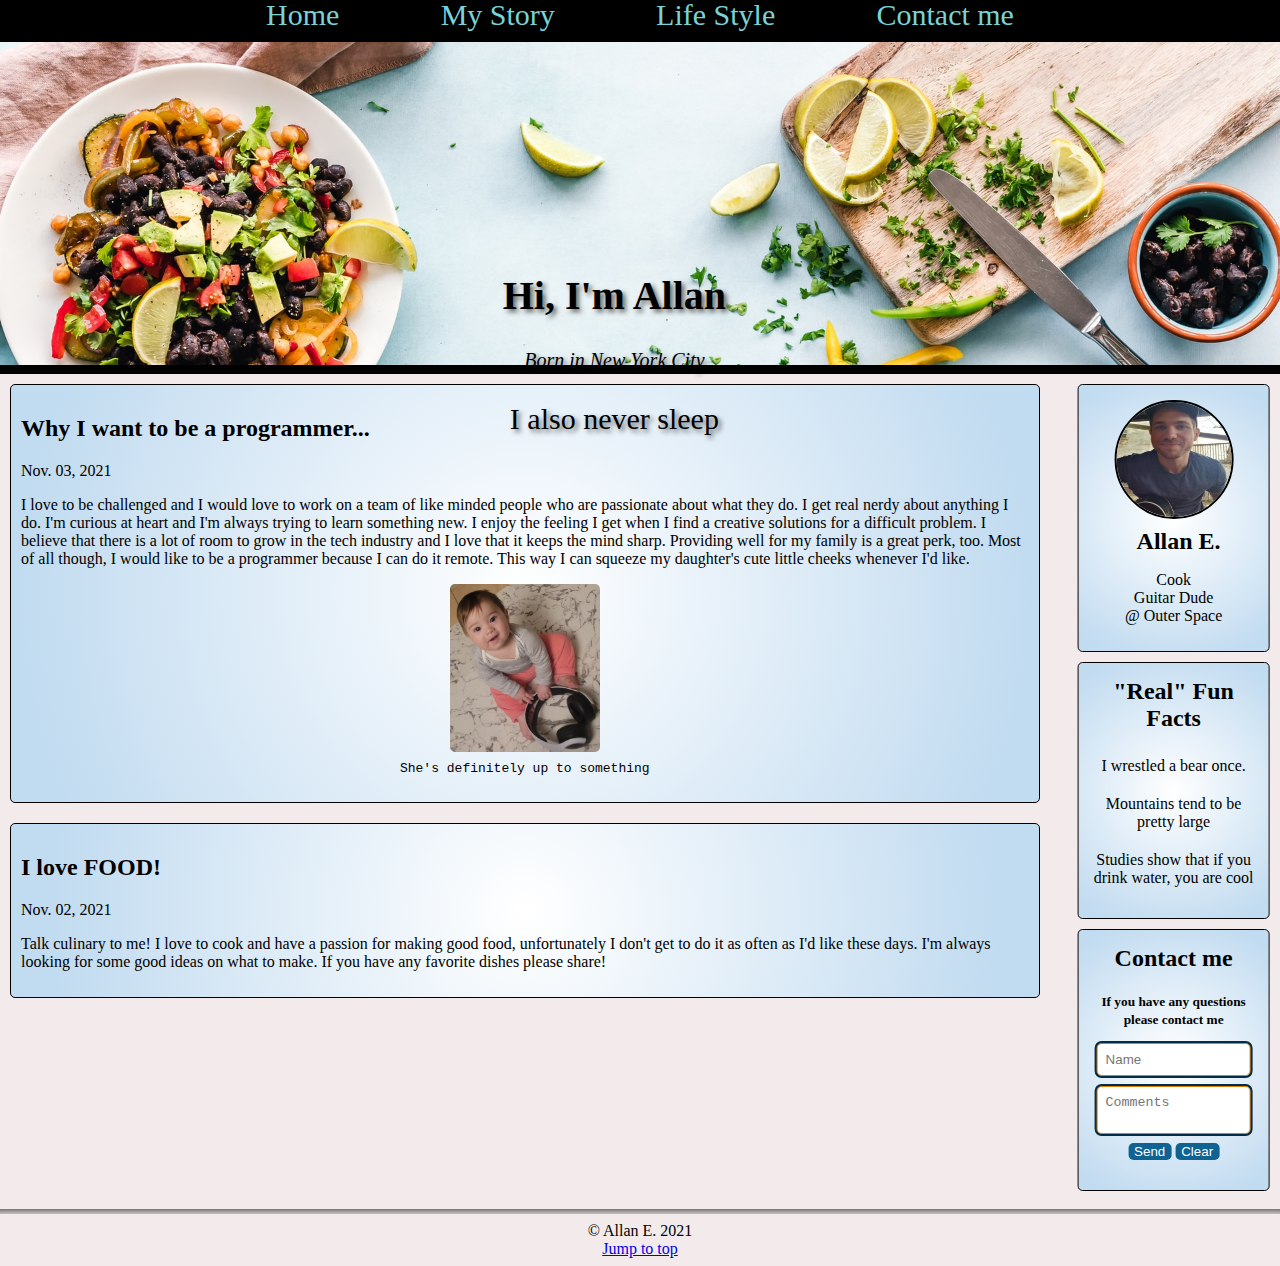
<file: portfolio page/index.html>
<!-- @format -->

<!DOCTYPE html>
<html lang="en">
  <head>
    <meta charset="UTF-8" />
    <meta http-equiv="X-UA-Compatible" content="IE=edge" />
    <meta name="viewport" content="width=device-width, initial-scale=1.0" />
    <title>My Portfolio</title>
    <link rel="stylesheet" href="css/styles.css" />
  </head>
  <body>
    <header>
      <nav id="nav">
        <ul>
          <li><a href="index.html">Home</a></li>
          <li><a href="background/background.html">My Story</a></li>
          <li><a href="lifestyle/lifestyle.html">Life Style</a></li>
          <li><a href="mailto: adowen88@gmail.com">Contact me</a></li>
          <div class="hero-image">
            <div class="hero-text">
              <h1>Hi, I'm Allan</h1>
              <p id="hero-quote">Born in New York City</p>
              <p style="font-size: 30px">I also never sleep</p>
            </div>
          </div>
        </ul>
      </nav>
    </header>
    <main>
      <div id="main">
        <article class="main-articles">
          <h2>Why I want to be a programmer...</h2>
          <time datetime="2021-08-03" pubdate>Nov. 03, 2021</time>
          <p>
            I love to be challenged and I would love to work on a team of like
            minded people who are passionate about what they do. I get real
            nerdy about anything I do. I'm curious at heart and I'm always
            trying to learn something new. I enjoy the feeling I get when I find
            a creative solutions for a difficult problem. I believe that there
            is a lot of room to grow in the tech industry and I love that it
            keeps the mind sharp. Providing well for my family is a great perk,
            too. Most of all though, I would like to be a programmer because I
            can do it remote. This way I can squeeze my daughter's cute little
            cheeks whenever I'd like.
          </p>
          <figure id="daughter-image">
            <img
              src="images/ariela.jpg"
              alt="baby smiling and holding headphones"
            />
            <figcaption>She's definitely up to something</figcaption>
          </figure>
        </article>
        <article class="main-articles">
          <h2>I love FOOD!</h2>
          <time datetime="2021-08-02" pubdate>Nov. 02, 2021</time>
          <p>
            Talk culinary to me! I love to cook and have a passion for making
            good food, unfortunately I don't get to do it as often as I'd like
            these days. I'm always looking for some good ideas on what to make.
            If you have any favorite dishes please share!
          </p>
        </article>
      </div>
      <div id="side">
        <article class="side-articles" id="profile">
          <img
            id="profile_image"
            src="images/profile_photo.jpg"
            alt="A profile picture of myself smiling"
          />
          <h2>Allan E.</h2>
          <ul>
            <li>Cook</li>
            <li>Guitar Dude</li>
            <li>@ Outer Space</li>
          </ul>
        </article>
        <article class="side-articles" id="fun-facts">
          <h2>"Real" Fun Facts</h2>
          <ul>
            <li>I wrestled a bear once.</li>
            <li>Mountains tend to be pretty large</li>
            <li>Studies show that if you drink water, you are cool</li>
          </ul>
        </article>
        <article class="side-articles">
          <form action="mailto:adowen88@gmail.com" method="POST">
            <h2>Contact me</h2>
            <strong
              ><small
                >If you have any questions please contact me</small
              ></strong
            >
            <div class="form-group">
              <input type="text" placeholder="Name" />
            </div>
            <div>
              <textarea placeholder="Comments"></textarea>
            </div>
            <div>
              <button type="submit">Send</button>
              <button type="reset">Clear</button>
            </div>
          </form>
        </article>
      </div>
    </main>
    <footer>
      <hr />
      <div>&copy; Allan E. 2021</div>
      <div><a href="#">Jump to top</a></div>
    </footer>
  </body>
</html>
</file>
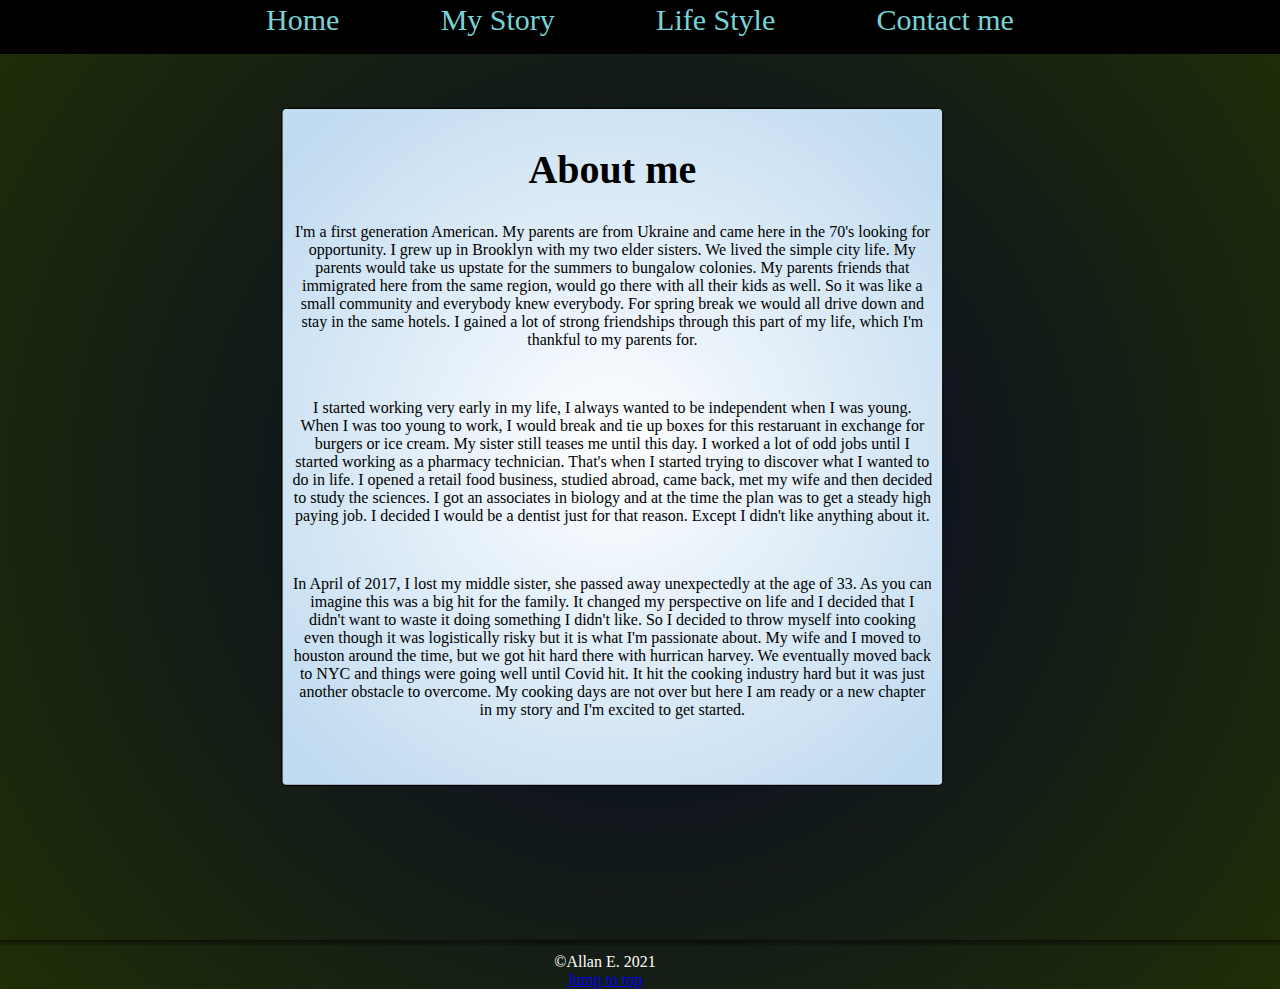
<file: portfolio page/background/background.html>
<!-- @format -->

<!DOCTYPE html>
<html lang="en">
  <head>
    <meta charset="UTF-8" />
    <meta http-equiv="X-UA-Compatible" content="IE=edge" />
    <meta name="viewport" content="width=device-width, initial-scale=1.0" />
    <title>My Story</title>
    <link rel="stylesheet" href="../css/styles.css" />
    <style>
      body {
        background: rgb(6, 6, 42);
        background: radial-gradient(
          circle,
          rgba(6, 6, 42, 1) 0%,
          rgba(31, 46, 6, 1) 100%
        );
      }
      nav ul {
        height: 45px;
        padding-top: 10px;
      }
      .main-articles {
        width: 50%;
        max-height: 100%;
        text-align: center;
        transform: translate(42.5%, 5%);
        margin-bottom: 180px;
        padding-bottom: 50px;
      }
      .side-footer {
        color: white;
        padding-right: 70px;
      }
    </style>
  </head>
  <body>
    <header>
      <nav id="nav">
        <ul>
          <li><a href="/index.html">Home</a></li>
          <li><a href="background.html">My Story</a></li>
          <li><a href="../lifestyle/lifestyle.html">Life Style</a></li>
          <li><a href="mailto: adowen88@gmail.com">Contact me</a></li>
        </ul>
      </nav>
    </header>
    <main>
      <article class="main-articles">
        <h1>About me</h1>
        <p>
          I'm a first generation American. My parents are from Ukraine and came
          here in the 70's looking for opportunity. I grew up in Brooklyn with
          my two elder sisters. We lived the simple city life. My parents would
          take us upstate for the summers to bungalow colonies. My parents
          friends that immigrated here from the same region, would go there with
          all their kids as well. So it was like a small community and everybody
          knew everybody. For spring break we would all drive down and stay in
          the same hotels. I gained a lot of strong friendships through this
          part of my life, which I'm thankful to my parents for.
        </p>
        <br />
        <p>
          I started working very early in my life, I always wanted to be
          independent when I was young. When I was too young to work, I would
          break and tie up boxes for this restaruant in exchange for burgers or
          ice cream. My sister still teases me until this day. I worked a lot of
          odd jobs until I started working as a pharmacy technician. That's when
          I started trying to discover what I wanted to do in life. I opened a
          retail food business, studied abroad, came back, met my wife and then
          decided to study the sciences. I got an associates in biology and at
          the time the plan was to get a steady high paying job. I decided I
          would be a dentist just for that reason. Except I didn't like anything
          about it.
        </p>
        <br />
        <p>
          In April of 2017, I lost my middle sister, she passed away
          unexpectedly at the age of 33. As you can imagine this was a big hit
          for the family. It changed my perspective on life and I decided that I
          didn't want to waste it doing something I didn't like. So I decided to
          throw myself into cooking even though it was logistically risky but it
          is what I'm passionate about. My wife and I moved to houston around
          the time, but we got hit hard there with hurrican harvey. We
          eventually moved back to NYC and things were going well until Covid
          hit. It hit the cooking industry hard but it was just another obstacle
          to overcome. My cooking days are not over but here I am ready or a new
          chapter in my story and I'm excited to get started.
        </p>
      </article>
    </main>
    <footer>
      <hr />
      <div class="side-footer">&copy;Allan E. 2021</div>
      <div class="side-footer"><a href="#">Jump to top</a></div>
    </footer>
  </body>
</html>
</file>
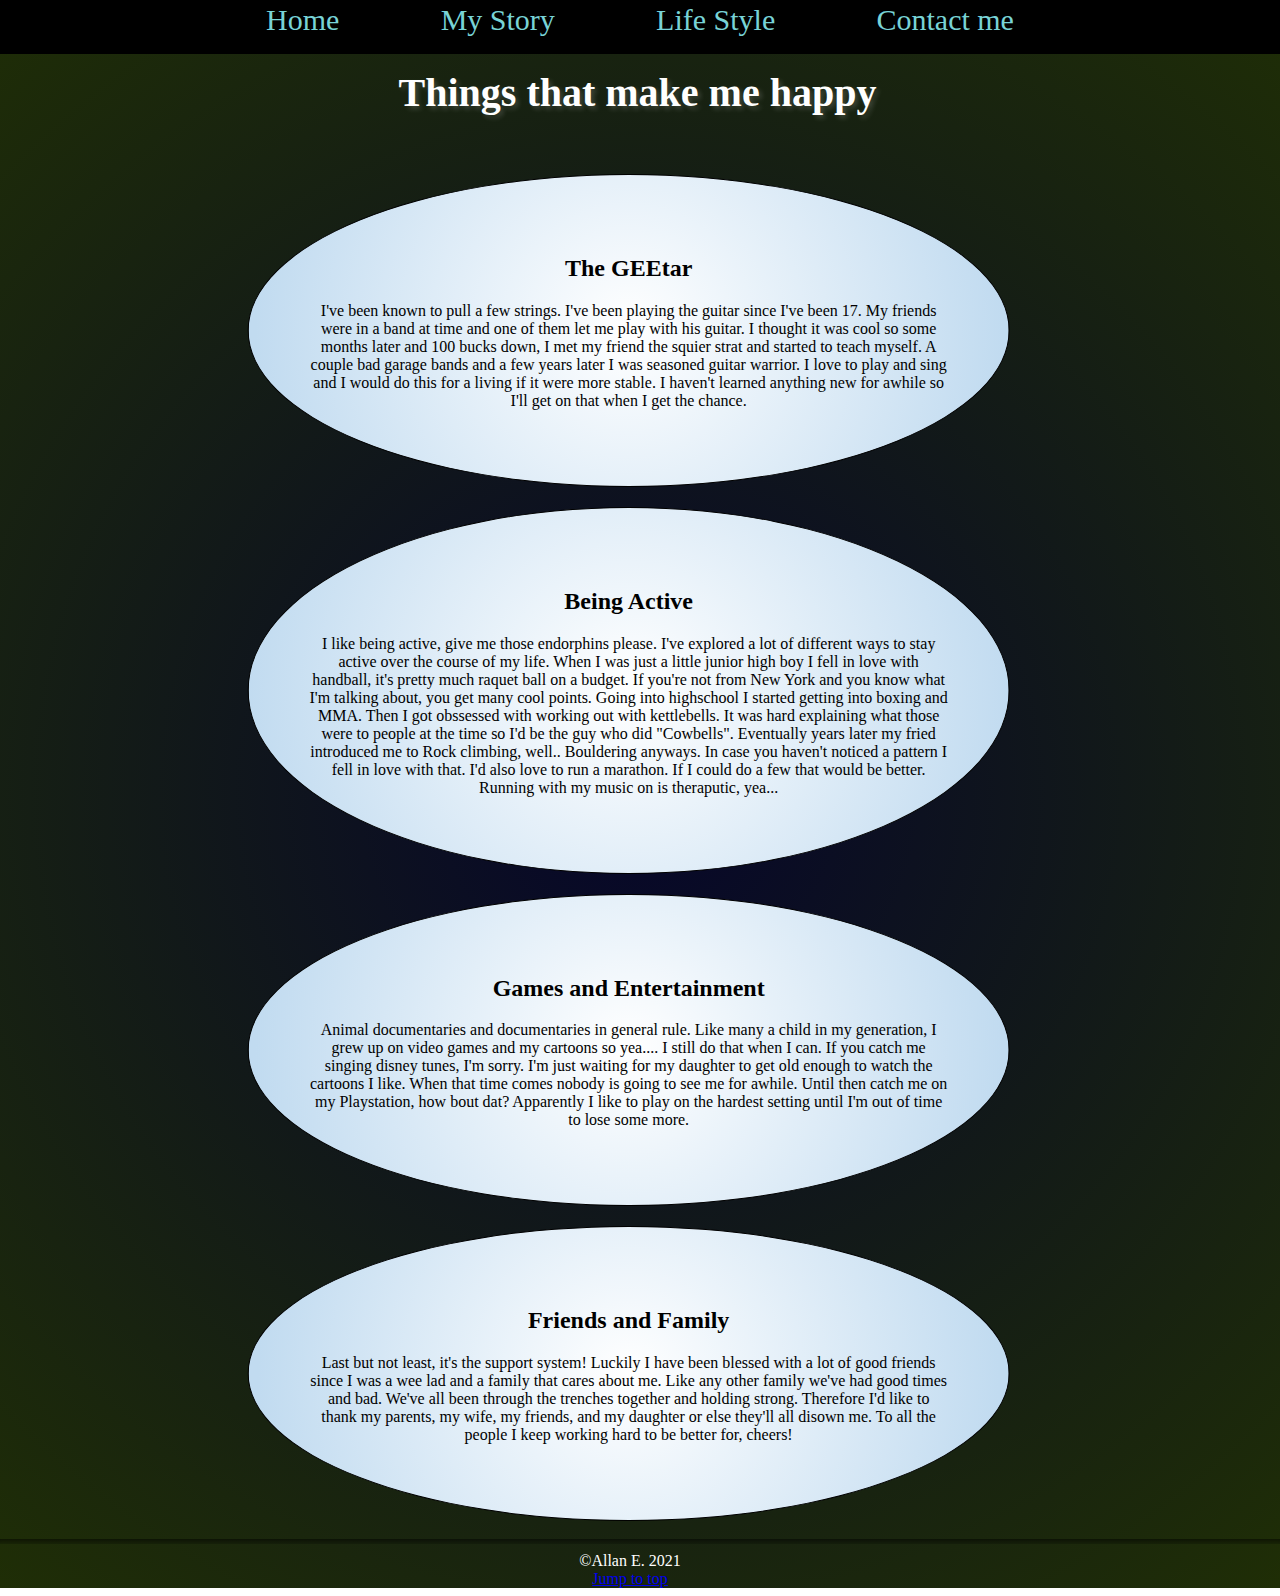
<file: portfolio page/lifestyle/lifestyle.html>
<!-- @format -->

<!DOCTYPE html>
<html lang="en">
  <head>
    <meta charset="UTF-8" />
    <meta http-equiv="X-UA-Compatible" content="IE=edge" />
    <meta name="viewport" content="width=device-width, initial-scale=1.0" />
    <title>My Lifestyle</title>
    <link rel="stylesheet" href="../css/styles.css" />
    <style>
      body {
        font-family: cursive;
        background: rgb(6, 6, 42);
        background: radial-gradient(
          circle,
          rgba(6, 6, 42, 1) 0%,
          rgba(31, 46, 6, 1) 100%
        );
      }
      nav ul {
        height: 45px;
        padding-top: 10px;
      }
      #page-title {
        text-align: center;
        height: 100px;
        padding-right: 5px;
      }
      h1 {
        margin: 0px;
        padding-top: 15px;
        color: white;
        text-shadow: 3px 3px 5px rgba(221, 219, 219, 0.2);
      }
      .main-articles {
        text-align: center;
        width: 50%;
        border-radius: 100%;
        padding: 60px;
        transform: translate(32.5%);
      }
      .side-footer {
        color: white;
        padding-right: 20px;
      }
    </style>
  </head>
  <body>
    <header>
      <nav id="nav">
        <ul>
          <li><a href="/index.html">Home</a></li>
          <li><a href="../background/background.html">My Story</a></li>
          <li><a href="lifestyle.html">Life Style</a></li>
          <li><a href="mailto: adowen88@gmail.com">Contact me</a></li>
        </ul>
      </nav>
      <div id="page-title">
        <h1>Things that make me happy</h1>
      </div>
    </header>
    <main>
      <div>
        <article class="main-articles">
          <h2>The GEEtar</h2>
          <p>
            I've been known to pull a few strings. I've been playing the guitar
            since I've been 17. My friends were in a band at time and one of
            them let me play with his guitar. I thought it was cool so some
            months later and 100 bucks down, I met my friend the squier strat
            and started to teach myself. A couple bad garage bands and a few
            years later I was seasoned guitar warrior. I love to play and sing
            and I would do this for a living if it were more stable. I haven't
            learned anything new for awhile so I'll get on that when I get the
            chance.
          </p>
        </article>
        <article class="main-articles">
          <h2>Being Active</h2>
          <p>
            I like being active, give me those endorphins please. I've explored
            a lot of different ways to stay active over the course of my life.
            When I was just a little junior high boy I fell in love with
            handball, it's pretty much raquet ball on a budget. If you're not
            from New York and you know what I'm talking about, you get many cool
            points. Going into highschool I started getting into boxing and MMA.
            Then I got obssessed with working out with kettlebells. It was hard
            explaining what those were to people at the time so I'd be the guy
            who did "Cowbells". Eventually years later my fried introduced me to
            Rock climbing, well.. Bouldering anyways. In case you haven't
            noticed a pattern I fell in love with that. I'd also love to run a
            marathon. If I could do a few that would be better. Running with my
            music on is theraputic, yea...
          </p>
        </article>
        <article class="main-articles">
          <h2>Games and Entertainment</h2>
          <p>
            Animal documentaries and documentaries in general rule. Like many a
            child in my generation, I grew up on video games and my cartoons so
            yea.... I still do that when I can. If you catch me singing disney
            tunes, I'm sorry. I'm just waiting for my daughter to get old enough
            to watch the cartoons I like. When that time comes nobody is going
            to see me for awhile. Until then catch me on my Playstation, how
            bout dat? Apparently I like to play on the hardest setting until I'm
            out of time to lose some more.
          </p>
        </article>
        <article class="main-articles">
          <h2>Friends and Family</h2>
          <p>
            Last but not least, it's the support system! Luckily I have been
            blessed with a lot of good friends since I was a wee lad and a
            family that cares about me. Like any other family we've had good
            times and bad. We've all been through the trenches together and
            holding strong. Therefore I'd like to thank my parents, my wife, my
            friends, and my daughter or else they'll all disown me. To all the
            people I keep working hard to be better for, cheers!
          </p>
        </article>
      </div>
    </main>
    <footer>
      <hr />
      <div class="side-footer">&copy;Allan E. 2021</div>
      <div class="side-footer"><a href="#">Jump to top</a></div>
    </footer>
  </body>
</html>
</file>
<file: portfolio page/css/styles.css>
/** @format */

body {
  background-color: rgb(243, 235, 235);
  height: 100%;
  margin: 0;
  overflow: auto;
  font-family: cursive;
}

nav ul {
  text-align: center;
  margin-right: -5px;
  font-size: 5px;
  background: black;
  margin: 0;
  list-style-type: none;
  width: 100%;
  height: 370px;
  padding: 5px;
  border: 1px solid black;
}

nav li {
  display: inline;
  margin: 50px;
  text-decoration: bold;
}

nav a {
  color: rgb(120, 211, 214);
  text-decoration: none;
  font-size: 30px;
}

nav {
  margin-top: -8px;
  margin-right: 4px;
  margin-left: -8px;
}
nav a:hover,
a:focus {
  color: orange;
}

.hero-image {
  background-image: url(../images/cooking_medium.jpg);
  background-repeat: no-repeat;
  background-size: cover;
  height: 323px;
  margin-left: 2px;
  margin-right: 2px;
  margin-top: 10px;
}

.hero-text {
  color: black;
  text-align: center;
  position: absolute;
  top: 39.5%;
  left: 48%;
  transform: translate(-50%, -50%);
  text-shadow: 3px 3px 5px rgba(0, 0, 0, 0.6);
}

h1 {
  font-size: 40px;
  font-style: normal;
  margin-bottom: 20px;
  padding-bottom: 10px;
}

#hero-quote {
  font-size: 20px;
  font-style: italic;
}

#main {
  width: 82%;
  float: left;
  height: 100%;
  padding-left: 10px;
  margin-top: -10px;
  overflow: auto;
}

.main-articles {
  overflow: auto;
  margin-left: 0px;
  margin-top: 20px;
  margin-right: 20px;
}

main {
  overflow: auto;
}

figure img {
  width: 150px;
  border-radius: 5px;
  text-align: center;
}
figure {
  text-align: center;
}
figcaption {
  font-family: monospace;
  padding-top: 5px;
}

#side {
  width: 15%;
  height: 100%;
  float: right;
  margin-top: 10px;
  margin-right: 20px;
}

.side-articles {
  text-align: center;
  transform: translate(5%);
}

.side-articles h2 {
  margin-top: 5px;
}

.side-articles ul {
  list-style-type: none;
  padding-left: 0px;
}

.main-articles,
.side-articles {
  border-radius: 5px;
  margin-bottom: 10px;
  border: 1px solid black;
  padding: 10px;
  background: radial-gradient(
    circle,
    rgba(255, 255, 255, 1) 0%,
    rgb(193, 219, 240) 91%
  );
}

#profile_image {
  border-radius: 100%;
  width: 115px;
  height: 115px;
  border: 2px solid black;
  margin-bottom: 5px;
  margin-top: 5px;
}

#profile {
  text-align: center;
  margin-bottom: 10px;
  text-align: center;
}

#profile-details {
  text-align: center;
  margin-bottom: 10px;
}

#profile h2 {
  display: inline;
  margin-left: 10px;
}

#fun-facts li {
  padding: 5px;
  margin-bottom: 10px;
}

input[type="text"],
textarea {
  border: 1px solid rgb(226, 125, 9);
  border-radius: 5px;
  padding: 0.5rem 0.5rem;
  box-shadow: 0 0 0 2px rgb(1, 45, 73);
  transition: border-color 0.2, box-shadow 0.2s;
}

input[type="text"]:focus,
input[type="text"]:hover,
textarea:hover,
textarea :focus {
  border-color: rgb(22, 153, 235);
}

textarea {
  resize: none;
}

button {
  background: rgb(16, 98, 145);
  color: white;
  border: 0;
  margin-bottom: 10px;
  margin-top: 5px;
  border-radius: 5px;
  outline: 0;
}

.form-group {
  margin-bottom: 10px;
  margin-top: 15px;
}

form input,
textarea {
  width: 80%;
}

form {
  margin-bottom: 10px;
}

footer {
  bottom: 0px;
  width: 100%;
  height: 5vh;
  margin-top: 0px;
}

footer div {
  text-align: center;
}

footer hr {
  margin-top: 0xp;
  height: 5px;
  border: 0px;
  box-shadow: inset rgba(0, 0, 0, 1) 0px 12px 12px -12px;
}
</file>
